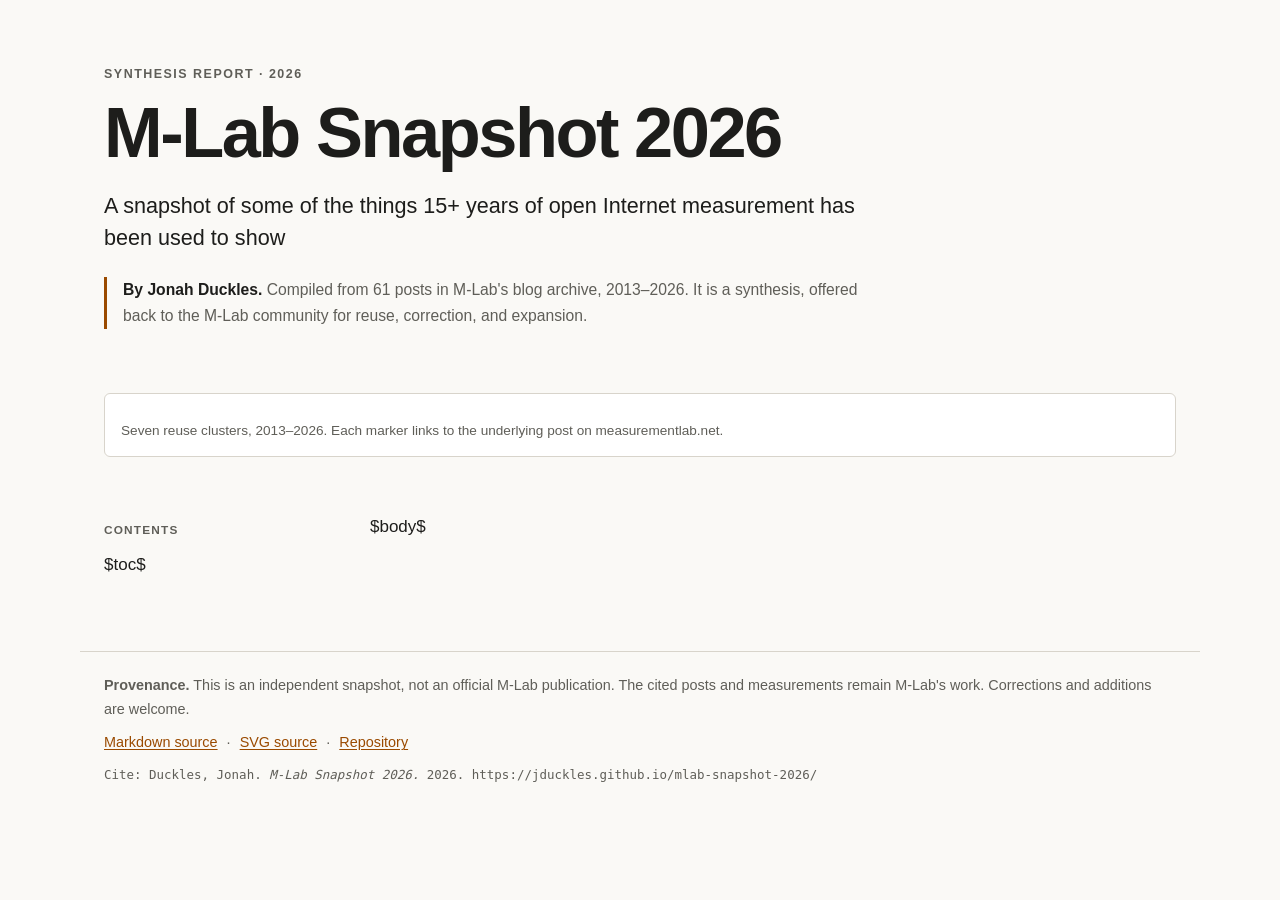
<file: template.html>
<!doctype html>
<html lang="en">
<head>
  <meta charset="utf-8">
  <meta name="viewport" content="width=device-width, initial-scale=1">
  <title>$title$ — M-Lab Snapshot 2026</title>
  <meta name="description" content="A 2026 synthesis of what 15+ years of M-Lab's open Internet measurement record has been used to show.">
  <meta name="author" content="Jonah Duckles">
  <meta property="og:title" content="M-Lab Snapshot 2026">
  <meta property="og:description" content="A snapshot of some of the things 15+ years of open Internet measurement has been used to show.">
  <meta property="og:type" content="article">
  <meta property="og:url" content="https://jduckles.github.io/mlab-snapshot-2026/">
  <meta property="og:site_name" content="M-Lab Snapshot 2026">
  <meta property="og:image" content="https://jduckles.github.io/mlab-snapshot-2026/social-card.png">
  <meta property="og:image:secure_url" content="https://jduckles.github.io/mlab-snapshot-2026/social-card.png">
  <meta property="og:image:type" content="image/png">
  <meta property="og:image:width" content="1200">
  <meta property="og:image:height" content="630">
  <meta property="og:image:alt" content="M-Lab Snapshot 2026 social card: a timeline of Internet measurement reuse from 2013 to 2026.">
  <meta name="twitter:card" content="summary_large_image">
  <meta name="twitter:title" content="M-Lab Snapshot 2026">
  <meta name="twitter:description" content="A snapshot of some of the things 15+ years of open Internet measurement has been used to show.">
  <meta name="twitter:image" content="https://jduckles.github.io/mlab-snapshot-2026/social-card.png">
  <meta name="twitter:image:alt" content="M-Lab Snapshot 2026 social card: a timeline of Internet measurement reuse from 2013 to 2026.">
  <link rel="stylesheet" href="styles.css">
</head>
<body>
  <header class="site-header">
    <p class="kicker">Synthesis Report · 2026</p>
    <h1 class="site-title">M-Lab Snapshot 2026</h1>
    <p class="deck">A snapshot of some of the things 15+ years of open Internet measurement has been used to show</p>
    <p class="byline"><strong>By Jonah Duckles.</strong> Compiled from 61 posts in M-Lab's blog archive, 2013–2026. It is a synthesis, offered back to the M-Lab community for reuse, correction, and expansion.</p>
  </header>

  <main>
    <figure class="timeline" aria-labelledby="timeline-caption">
      <div class="timeline-scroll">
        <!-- TIMELINE_SVG -->
      </div>
      <figcaption id="timeline-caption">Seven reuse clusters, 2013–2026. Each marker links to the underlying post on measurementlab.net.</figcaption>
    </figure>

    <div class="page-grid">
      <aside class="toc" aria-label="Contents">
        <p class="toc-label">Contents</p>
        <nav aria-label="Table of contents">
          $toc$
        </nav>
      </aside>

      <article class="prose">
        $body$
      </article>
    </div>
  </main>

  <footer class="site-footer">
    <p><strong>Provenance.</strong> This is an independent snapshot, not an official M-Lab publication. The cited posts and measurements remain M-Lab's work. Corrections and additions are welcome.</p>
    <p class="footer-links">
      <a href="measurement-data-inventory.md">Markdown source</a>
      <span aria-hidden="true">·</span>
      <a href="measurement-retrospective.svg">SVG source</a>
      <span aria-hidden="true">·</span>
      <a href="https://github.com/jduckles/mlab-snapshot-2026">Repository</a>
    </p>
    <p class="cite">Cite: Duckles, Jonah. <em>M-Lab Snapshot 2026.</em> 2026. https://jduckles.github.io/mlab-snapshot-2026/</p>
  </footer>
</body>
</html>
</file>
<file: styles.css>
:root {
  --bg: #faf9f6;
  --fg: #1d1d1b;
  --muted: #5f5e58;
  --border: #d8d4cb;
  --surface: #ffffff;
  --accent: #9a4a00;
  --c1: #1d4ed8;
  --c2: #c2410c;
  --c3: #047857;
  --c4: #b91c1c;
  --c5: #6d28d9;
  --c6: #0e7490;
  --page: 1120px;
  --prose: 760px;
}

@media (prefers-color-scheme: dark) {
  :root {
    --bg: #141412;
    --fg: #ece9e2;
    --muted: #a8a49a;
    --border: #3a3833;
    --surface: #1b1a17;
    --accent: #f59e0b;
    --c1: #60a5fa;
    --c2: #fb923c;
    --c3: #34d399;
    --c4: #f87171;
    --c5: #a78bfa;
    --c6: #22d3ee;
  }
}

* { box-sizing: border-box; }

html {
  scroll-behavior: smooth;
  -webkit-text-size-adjust: 100%;
}

body {
  margin: 0;
  background: var(--bg);
  color: var(--fg);
  font: 17px/1.65 ui-sans-serif, -apple-system, "Segoe UI", Roboto, Helvetica, Arial, sans-serif;
}

.site-header,
main,
.site-footer {
  max-width: var(--page);
  margin: 0 auto;
  padding-left: 24px;
  padding-right: 24px;
}

.site-header {
  padding-top: 64px;
  padding-bottom: 28px;
}

.kicker {
  margin: 0 0 12px;
  color: var(--muted);
  font-size: 0.78rem;
  font-weight: 600;
  letter-spacing: 0.12em;
  text-transform: uppercase;
}

.site-title {
  margin: 0;
  max-width: 900px;
  font-size: clamp(2.4rem, 6vw, 4.4rem);
  line-height: 1.02;
  letter-spacing: -0.035em;
}

.deck {
  max-width: var(--prose);
  margin: 22px 0 0;
  color: var(--fg);
  font-size: clamp(1.1rem, 2.2vw, 1.35rem);
  line-height: 1.45;
}

.byline {
  max-width: var(--prose);
  margin: 24px 0 0;
  padding-left: 16px;
  border-left: 3px solid var(--accent);
  color: var(--muted);
  font-size: 0.98rem;
}

.byline strong { color: var(--fg); }

main {
  padding-top: 12px;
  padding-bottom: 72px;
}

.timeline {
  margin: 24px 0 56px;
  padding: 14px;
  border: 1px solid var(--border);
  background: var(--surface);
  border-radius: 6px;
}

.timeline-scroll {
  overflow-x: auto;
  overscroll-behavior-x: contain;
}

.timeline svg {
  display: block;
  width: 100%;
  min-width: 760px;
  height: auto;
}

.timeline figcaption {
  margin: 12px 2px 0;
  color: var(--muted);
  font-size: 0.85rem;
}

.page-grid {
  display: grid;
  grid-template-columns: 210px minmax(0, var(--prose));
  gap: 56px;
  align-items: start;
}

.toc {
  position: sticky;
  top: 24px;
  padding-top: 8px;
}

.toc-label {
  margin: 0 0 10px;
  color: var(--muted);
  font-size: 0.74rem;
  font-weight: 700;
  letter-spacing: 0.1em;
  text-transform: uppercase;
}

.toc nav ul {
  margin: 0;
  padding: 0;
  list-style: none;
}

.toc nav ul ul { margin-top: 7px; }

.toc nav ul ul a { font-size: 0.82rem; }

.toc nav li { margin: 0 0 7px; }

.toc nav a,
.toc nav a:visited {
  color: var(--muted);
  font-size: 0.88rem;
  line-height: 1.35;
  text-decoration: none;
}

.toc nav a:hover,
.toc nav a:focus {
  color: var(--accent);
  text-decoration: underline;
  text-underline-offset: 0.15em;
}

.prose {
  min-width: 0;
}

.prose h1 {
  margin: 0 0 0.2em;
  font-size: clamp(1.8rem, 4vw, 2.5rem);
  line-height: 1.12;
  letter-spacing: -0.02em;
}

.prose h1 + p em {
  color: var(--muted);
  font-size: 1.05rem;
}

.prose h2 {
  margin: 2.4em 0 0.8em;
  padding-top: 0.9em;
  border-top: 1px solid var(--border);
  font-size: clamp(1.3rem, 2.6vw, 1.65rem);
  line-height: 1.2;
}

.prose h3 {
  margin: 1.8em 0 0.5em;
  font-size: 1.15rem;
}

.prose p {
  margin: 0 0 1.05em;
}

.prose a,
.prose a:visited {
  color: var(--accent);
  text-decoration: underline;
  text-decoration-thickness: 1px;
  text-underline-offset: 0.16em;
}

.prose a:hover {
  text-decoration-thickness: 2px;
}

.prose ul,
.prose ol {
  margin: 0 0 1.2em;
  padding-left: 1.3em;
}

.prose li { margin-bottom: 0.55em; }

.prose code {
  padding: 0.08em 0.3em;
  border: 1px solid var(--border);
  border-radius: 3px;
  background: var(--surface);
  font-size: 0.9em;
}

.prose blockquote {
  margin: 1.5em 0;
  padding: 0.2em 0 0.2em 1em;
  border-left: 3px solid var(--border);
  color: var(--muted);
}

.prose hr {
  border: 0;
  border-top: 1px solid var(--border);
  margin: 2em 0;
}

.site-footer {
  padding-top: 22px;
  padding-bottom: 56px;
  border-top: 1px solid var(--border);
  color: var(--muted);
  font-size: 0.9rem;
}

.site-footer p { margin: 0 0 0.7em; }

.site-footer a,
.site-footer a:visited {
  color: var(--accent);
  text-decoration: underline;
  text-underline-offset: 0.15em;
}

.footer-links span { margin: 0 0.35em; }

.cite {
  font-family: ui-monospace, SFMono-Regular, Menlo, Consolas, monospace;
  font-size: 0.78rem;
  overflow-wrap: anywhere;
}

@media (max-width: 900px) {
  .site-header { padding-top: 40px; }
  .page-grid { grid-template-columns: 1fr; gap: 28px; }
  .toc {
    position: static;
    padding: 0 0 18px;
    border-bottom: 1px solid var(--border);
  }
  .toc nav ul { columns: 2; column-gap: 24px; }
  .toc nav li { break-inside: avoid; }
}

@media (max-width: 900px) {
  .timeline figcaption::after {
    content: " On narrow screens, scroll the timeline horizontally.";
    font-style: italic;
  }
}

@media (max-width: 520px) {
  .toc nav ul { columns: 1; }
  .timeline { padding: 8px; margin-bottom: 36px; }
}

@media print {
  .site-header { padding-top: 0; }
  .toc { display: none; }
  .timeline { break-inside: avoid; }
  .page-grid { display: block; }
  .prose { max-width: none; }
  a { color: inherit; text-decoration: none; }
}
</file>
